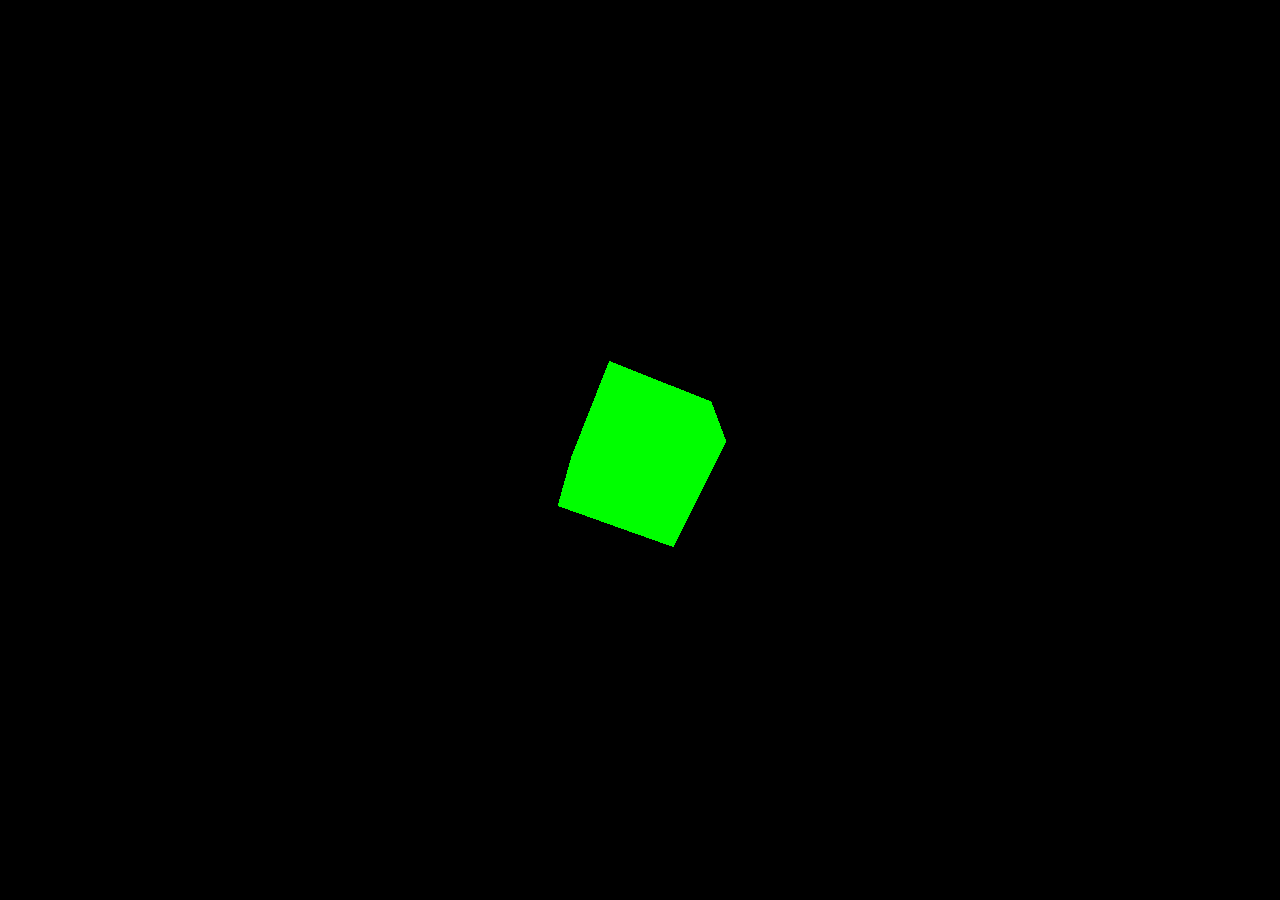
<file: index.html>
<html>
	<head>
		<title>Teste WebGL - Javascript Threejs</title>
		<style>
			body { margin: 0; }
			canvas { width: 100%; height: 100% }
		</style>
	</head>
	<body>
		<script src="js/three.js"></script>
		<script>
			var scene = new THREE.Scene();
			var camera = new THREE.PerspectiveCamera( 75, window.innerWidth/window.innerHeight, 0.1, 1000 );

			var renderer = new THREE.WebGLRenderer();
			renderer.setSize( window.innerWidth, window.innerHeight );
			document.body.appendChild( renderer.domElement );

			var geometry = new THREE.BoxGeometry( 1, 1, 1 );
			var material = new THREE.MeshBasicMaterial( { color: 0x00ff00 } );
			var cube = new THREE.Mesh( geometry, material );
			scene.add( cube );

			camera.position.z = 5;

			var animate = function () {
				requestAnimationFrame( animate );

				cube.rotation.x += 0.1;
				cube.rotation.y += 0.1;

				renderer.render(scene, camera);
			};

			animate();
		</script>
	</body>
</html>
</file>
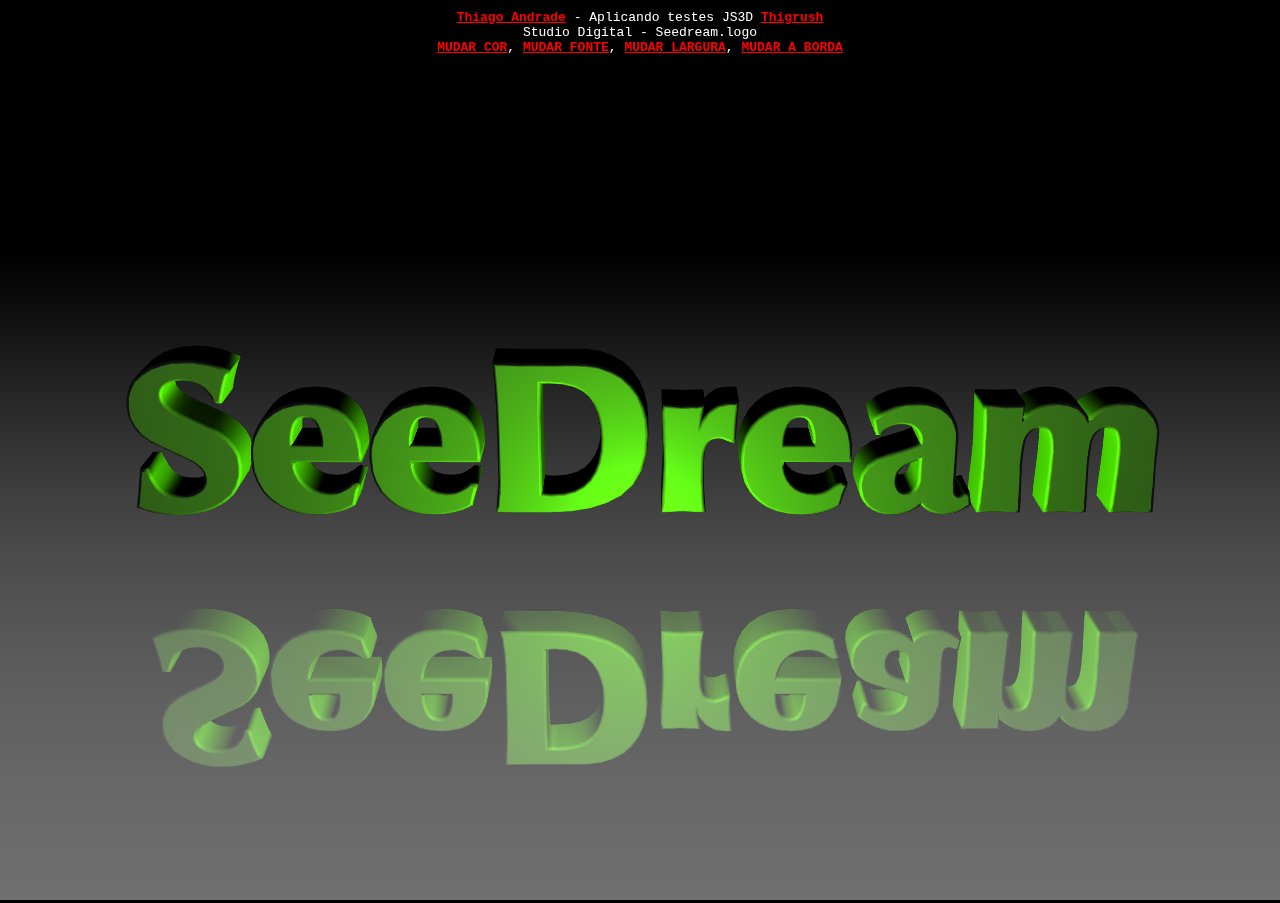
<file: seedream.html>
<!DOCTYPE html>
<html>
	<head>
		<title>Logo Teste SeeDream</title>
		<meta charset="utf-8">
		<meta name="viewport" content="width=device-width, user-scalable=no, minimum-scale=1.0, maximum-scale=1.0">
		<style>
			body {
				font-family: Monospace;
				background-color: #000;
				color: #fff;
				margin: 0px;
				overflow: hidden;
			}
			#info {
				position: absolute;
				top: 10px;
				width: 100%;
				text-align: center;
				z-index: 100;
				display:block;
			}
			#info a, .button { color: #f00; font-weight: bold; text-decoration: underline; cursor: pointer }
		</style>
	</head>
	<body>

		<div id="info">
		<a href="http://seedream.com.br" target="_blank" rel="noopener">Thiago Andrade</a> - Aplicando testes JS3D <a href="http://facebook.com/thigrush" target="_blank" rel="noopener">Thigrush</a>
		<br/>Studio Digital - Seedream.logo
		<br/><span class="button" id="color">MUDAR COR</span>,
			<span class="button" id="font">MUDAR FONTE</span>,
			<span class="button" id="weight">MUDAR LARGURA</span>,
			<span class="button" id="bevel">MUDAR A BORDA</span>
			<a id="permalink" href="#"></a>
		</div>


		<script src="js/three.js"></script>
		<script src="js/GeometryUtils.js"></script>

		<script src="js/Detector.js"></script>
		<script src="js/stats.min.js"></script>

		<script>

			if ( ! Detector.webgl ) Detector.addGetWebGLMessage();

			THREE.Cache.enabled = true;

			var container, stats, permalink, hex, color;

			var camera, cameraTarget, scene, renderer;

			var group, textMesh1, textMesh2, textGeo, materials;

			var firstLetter = true;

			var text = "SeeDream",

				height = 20,
				size = 70,
				hover = 30,

				curveSegments = 4,

				bevelThickness = 2,
				bevelSize = 1.5,
				bevelSegments = 3,
				bevelEnabled = true,

				font = undefined,

				fontName = "optimer", // helvetiker, optimer, gentilis, droid sans, droid serif
				fontWeight = "bold"; // normal bold

			var mirror = true;

			var fontMap = {

				"helvetiker": 0,
				"optimer": 1,
				"gentilis": 2,
				"droid/droid_sans": 3,
				"droid/droid_serif": 4

			};

			var weightMap = {

				"regular": 0,
				"bold": 1

			};

			var reverseFontMap = [];
			var reverseWeightMap = [];

			for ( var i in fontMap ) reverseFontMap[ fontMap[i] ] = i;
			for ( var i in weightMap ) reverseWeightMap[ weightMap[i] ] = i;

			var targetRotation = 0;
			var targetRotationOnMouseDown = 0;

			var mouseX = 0;
			var mouseXOnMouseDown = 0;

			var windowHalfX = window.innerWidth / 2;
			var windowHalfY = window.innerHeight / 2;

			var fontIndex = 1;

			init();
			animate();

			function decimalToHex( d ) {

				var hex = Number( d ).toString( 16 );
				hex = "000000".substr( 0, 6 - hex.length ) + hex;
				return hex.toUpperCase();

			}

			function init() {

				container = document.createElement( 'div' );
				document.body.appendChild( container );

				permalink = document.getElementById( "permalink" );

				// CAMERA

				camera = new THREE.PerspectiveCamera( 30, window.innerWidth / window.innerHeight, 1, 1500 );
				camera.position.set( 0, 400, 700 );

				cameraTarget = new THREE.Vector3( 0, 150, 0 );

				// SCENE

				scene = new THREE.Scene();
				scene.background = new THREE.Color( 0x000000 );
				scene.fog = new THREE.Fog( 0x000000, 250, 1400 );

				// LIGHTS

				var dirLight = new THREE.DirectionalLight( 0xffffff, 0.125 );
				dirLight.position.set( 0, 0, 1 ).normalize();
				scene.add( dirLight );

				var pointLight = new THREE.PointLight( 0xffffff, 1.5 );
				pointLight.position.set( 0, 100, 90 );
				scene.add( pointLight );

				// Get text from hash

				var hash = document.location.hash.substr( 1 );

				if ( hash.length !== 0 ) {

					var colorhash  = hash.substring( 0, 6 );
					var fonthash   = hash.substring( 6, 7 );
					var weighthash = hash.substring( 7, 8 );
					var bevelhash  = hash.substring( 8, 9 );
					var texthash   = hash.substring( 10 );

					hex = colorhash;
					pointLight.color.setHex( parseInt( colorhash, 16 ) );

					fontName = reverseFontMap[ parseInt( fonthash ) ];
					fontWeight = reverseWeightMap[ parseInt( weighthash ) ];

					bevelEnabled = parseInt( bevelhash );

					text = decodeURI( texthash );

					updatePermalink();

				} else {

					pointLight.color.setHSL( Math.random(), 1, 0.5 );
					hex = decimalToHex( pointLight.color.getHex() );

				}

				materials = [
					new THREE.MeshPhongMaterial( { color: 0xffffff, flatShading: true } ), // front
					new THREE.MeshPhongMaterial( { color: 0xffffff } ) // side
				];

				group = new THREE.Group();
				group.position.y = 100;

				scene.add( group );

				loadFont();

				var plane = new THREE.Mesh(
					new THREE.PlaneBufferGeometry( 10000, 10000 ),
					new THREE.MeshBasicMaterial( { color: 0xffffff, opacity: 0.5, transparent: true } )
				);
				plane.position.y = 100;
				plane.rotation.x = - Math.PI / 2;
				scene.add( plane );

				// RENDERER

				renderer = new THREE.WebGLRenderer( { antialias: true } );
				renderer.setPixelRatio( window.devicePixelRatio );
				renderer.setSize( window.innerWidth, window.innerHeight );
				container.appendChild( renderer.domElement );

				// STATS

				stats = new Stats();
				//container.appendChild( stats.dom );

				// EVENTS

				document.addEventListener( 'mousedown', onDocumentMouseDown, false );
				document.addEventListener( 'touchstart', onDocumentTouchStart, false );
				document.addEventListener( 'touchmove', onDocumentTouchMove, false );
				document.addEventListener( 'keypress', onDocumentKeyPress, false );
				document.addEventListener( 'keydown', onDocumentKeyDown, false );

				document.getElementById( "color" ).addEventListener( 'click', function() {

					pointLight.color.setHSL( Math.random(), 1, 0.5 );
					hex = decimalToHex( pointLight.color.getHex() );

					updatePermalink();

				}, false );

				document.getElementById( "font" ).addEventListener( 'click', function() {

					fontIndex ++;

					fontName = reverseFontMap[ fontIndex % reverseFontMap.length ];

					loadFont();

				}, false );


				document.getElementById( "weight" ).addEventListener( 'click', function() {

					if ( fontWeight === "bold" ) {

						fontWeight = "regular";

					} else {

						fontWeight = "bold";

					}

					loadFont();

				}, false );

				document.getElementById( "bevel" ).addEventListener( 'click', function() {

					bevelEnabled = !bevelEnabled;

					refreshText();

				}, false );

				//

				window.addEventListener( 'resize', onWindowResize, false );

			}

			function onWindowResize() {

				windowHalfX = window.innerWidth / 2;
				windowHalfY = window.innerHeight / 2;

				camera.aspect = window.innerWidth / window.innerHeight;
				camera.updateProjectionMatrix();

				renderer.setSize( window.innerWidth, window.innerHeight );

			}

			//

			function boolToNum( b ) {

				return b ? 1 : 0;

			}

			function updatePermalink() {

				var link = hex + fontMap[ fontName ] + weightMap[ fontWeight ] + boolToNum( bevelEnabled ) + "#" + encodeURI( text );

				permalink.href = "#" + link;
				window.location.hash = link;

			}

			function onDocumentKeyDown( event ) {

				if ( firstLetter ) {

					firstLetter = false;
					text = "";

				}

				var keyCode = event.keyCode;

				// backspace

				if ( keyCode == 8 ) {

					event.preventDefault();

					text = text.substring( 0, text.length - 1 );
					refreshText();

					return false;

				}

			}

			function onDocumentKeyPress( event ) {

				var keyCode = event.which;

				// backspace

				if ( keyCode == 8 ) {

					event.preventDefault();

				} else {

					var ch = String.fromCharCode( keyCode );
					text += ch;

					refreshText();

				}

			}

			function loadFont() {

				var loader = new THREE.FontLoader();
				loader.load( 'fonts/' + fontName + '_' + fontWeight + '.typeface.json', function ( response ) {

					font = response;

					refreshText();

				} );

			}

			function createText() {

				textGeo = new THREE.TextGeometry( text, {

					font: font,

					size: size,
					height: height,
					curveSegments: curveSegments,

					bevelThickness: bevelThickness,
					bevelSize: bevelSize,
					bevelEnabled: bevelEnabled

				});

				textGeo.computeBoundingBox();
				textGeo.computeVertexNormals();

				// "fix" side normals by removing z-component of normals for side faces
				// (this doesn't work well for beveled geometry as then we lose nice curvature around z-axis)

				if ( ! bevelEnabled ) {

					var triangleAreaHeuristics = 0.1 * ( height * size );

					for ( var i = 0; i < textGeo.faces.length; i ++ ) {

						var face = textGeo.faces[ i ];

						if ( face.materialIndex == 1 ) {

							for ( var j = 0; j < face.vertexNormals.length; j ++ ) {

								face.vertexNormals[ j ].z = 0;
								face.vertexNormals[ j ].normalize();

							}

							var va = textGeo.vertices[ face.a ];
							var vb = textGeo.vertices[ face.b ];
							var vc = textGeo.vertices[ face.c ];

							var s = THREE.GeometryUtils.triangleArea( va, vb, vc );

							if ( s > triangleAreaHeuristics ) {

								for ( var j = 0; j < face.vertexNormals.length; j ++ ) {

									face.vertexNormals[ j ].copy( face.normal );

								}

							}

						}

					}

				}

				var centerOffset = -0.5 * ( textGeo.boundingBox.max.x - textGeo.boundingBox.min.x );

				textMesh1 = new THREE.Mesh( textGeo, materials );

				textMesh1.position.x = centerOffset;
				textMesh1.position.y = hover;
				textMesh1.position.z = 0;

				textMesh1.rotation.x = 0;
				textMesh1.rotation.y = Math.PI * 2;

				group.add( textMesh1 );

				if ( mirror ) {

					textMesh2 = new THREE.Mesh( textGeo, materials );

					textMesh2.position.x = centerOffset;
					textMesh2.position.y = -hover;
					textMesh2.position.z = height;

					textMesh2.rotation.x = Math.PI;
					textMesh2.rotation.y = Math.PI * 2;

					group.add( textMesh2 );

				}

			}

			function refreshText() {

				updatePermalink();

				group.remove( textMesh1 );
				if ( mirror ) group.remove( textMesh2 );

				if ( !text ) return;

				createText();

			}

			function onDocumentMouseDown( event ) {

				event.preventDefault();

				document.addEventListener( 'mousemove', onDocumentMouseMove, false );
				document.addEventListener( 'mouseup', onDocumentMouseUp, false );
				document.addEventListener( 'mouseout', onDocumentMouseOut, false );

				mouseXOnMouseDown = event.clientX - windowHalfX;
				targetRotationOnMouseDown = targetRotation;

			}

			function onDocumentMouseMove( event ) {

				mouseX = event.clientX - windowHalfX;

				targetRotation = targetRotationOnMouseDown + ( mouseX - mouseXOnMouseDown ) * 0.02;

			}

			function onDocumentMouseUp( event ) {

				document.removeEventListener( 'mousemove', onDocumentMouseMove, false );
				document.removeEventListener( 'mouseup', onDocumentMouseUp, false );
				document.removeEventListener( 'mouseout', onDocumentMouseOut, false );

			}

			function onDocumentMouseOut( event ) {

				document.removeEventListener( 'mousemove', onDocumentMouseMove, false );
				document.removeEventListener( 'mouseup', onDocumentMouseUp, false );
				document.removeEventListener( 'mouseout', onDocumentMouseOut, false );

			}

			function onDocumentTouchStart( event ) {

				if ( event.touches.length == 1 ) {

					event.preventDefault();

					mouseXOnMouseDown = event.touches[ 0 ].pageX - windowHalfX;
					targetRotationOnMouseDown = targetRotation;

				}

			}

			function onDocumentTouchMove( event ) {

				if ( event.touches.length == 1 ) {

					event.preventDefault();

					mouseX = event.touches[ 0 ].pageX - windowHalfX;
					targetRotation = targetRotationOnMouseDown + ( mouseX - mouseXOnMouseDown ) * 0.05;

				}

			}

			//

			function animate() {

				requestAnimationFrame( animate );

				render();
				stats.update();

			}

			function render() {

				group.rotation.y += ( targetRotation - group.rotation.y ) * 0.05;

				camera.lookAt( cameraTarget );

				renderer.clear();
				renderer.render( scene, camera );

			}
		</script>

	</body>
</html>
</file>
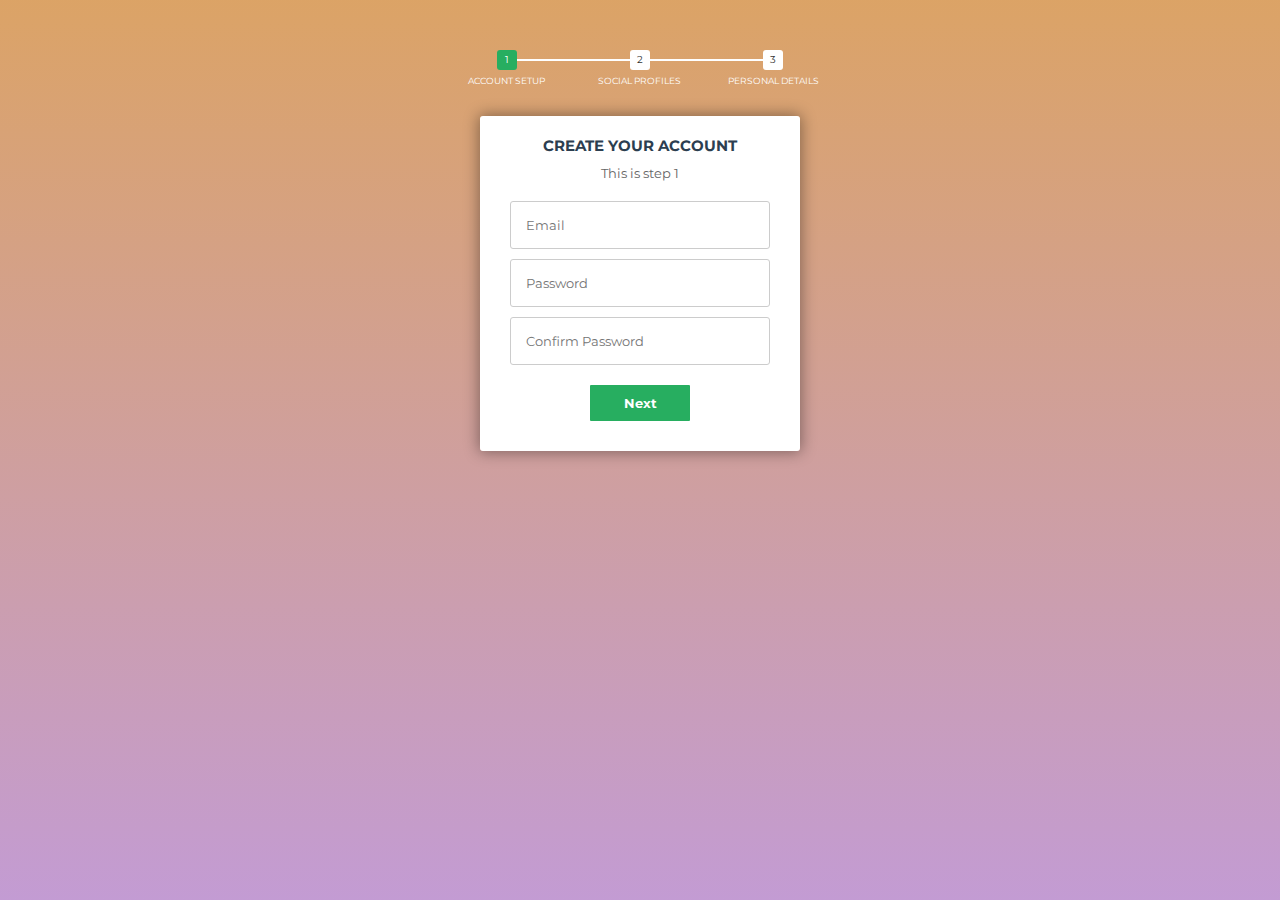
<file: formulario2/contratar.html>
<!DOCTYPE html>


<html lang="PT-BR">


<head>
	<meta charset="utf-8"/>
	<title>TESTE</title>
  <link href="estiloformulario.css" rel="stylesheet" type="text/css"/>
  <script type="text/javascript" src="jquery.js"></script>
  <script type="text/javascript" src="jquery-ui.js"></script>
  <script type="text/javascript" src="comandoformulario.js"></script>
</head>

<body>
  <!-- multistep form -->
<form action="mail.php" id="msform" method="POST">
  <!-- progressbar -->
  <ul id="progressbar">
    <li class="active">Account Setup</li>
    <li>Social Profiles</li>
    <li>Personal Details</li>
  </ul>
  <!-- fieldsets -->
  <fieldset>
    <h2 class="fs-title">Create your account</h2>
    <h3 class="fs-subtitle">This is step 1</h3>
    <input type="text" name="email" placeholder="Email" />
    <input type="password" name="pass" placeholder="Password" />
    <input type="password" name="cpass" placeholder="Confirm Password" />
    <input type="button" name="next" class="next action-button" value="Next" />
  </fieldset>
  <fieldset>
    <h2 class="fs-title">Social Profiles</h2>
    <h3 class="fs-subtitle">Your presence on the social network</h3>
    <input type="text" name="twitter" placeholder="Twitter" />
    <input type="text" name="facebook" placeholder="Facebook" />
    <input type="text" name="gplus" placeholder="Google Plus" />
    <input type="button" name="previous" class="previous action-button" value="Previous" />
    <input type="button" name="next" class="next action-button" value="Next" />
  </fieldset>
  <fieldset>
    <h2 class="fs-title">Personal Details</h2>
    <h3 class="fs-subtitle">We will never sell it</h3>
    <input type="text" name="fname" placeholder="First Name" />
    <input type="text" name="lname" placeholder="Last Name" />
    <input type="text" name="phone" placeholder="Phone" />
    <textarea name="address" placeholder="Address"></textarea>
    <input type="button" name="previous" class="previous action-button" value="Previous" />
    <input type="submit" name="submit" class="submit action-button" value="Submit" />
  </fieldset>
</form>
<script type="text/javascript" src="jquery-ui.js"></script>
<script type="text/javascript" src="comandoformulario.js"></script>
</body>

</html>
</file>
<file: formulario2/estiloformulario.css>
/*custom font*/
@import url(https://fonts.googleapis.com/css?family=Montserrat);

/*basic reset*/
* {margin: 0; padding: 0;}

html {
  height: 100%;
  /*Image only BG fallback*/
  
  /*background = gradient + image pattern combo*/
  background: 
    linear-gradient(rgba(196, 102, 0, 0.6), rgba(155, 89, 182, 0.6));
}

body {
  font-family: montserrat, arial, verdana;
}
/*form styles*/
#msform {
  width: 400px;
  margin: 50px auto;
  text-align: center;
  position: relative;
}
#msform fieldset {
  background: white;
  border: 0 none;
  border-radius: 3px;
  box-shadow: 0 0 15px 1px rgba(0, 0, 0, 0.4);
  padding: 20px 30px;
  box-sizing: border-box;
  width: 80%;
  margin: 0 10%;
  
  /*stacking fieldsets above each other*/
  position: relative;
}
/*Hide all except first fieldset*/
#msform fieldset:not(:first-of-type) {
  display: none;
}
/*inputs*/
#msform input, #msform textarea {
  padding: 15px;
  border: 1px solid #ccc;
  border-radius: 3px;
  margin-bottom: 10px;
  width: 100%;
  box-sizing: border-box;
  font-family: montserrat;
  color: #2C3E50;
  font-size: 13px;
}
/*buttons*/
#msform .action-button {
  width: 100px;
  background: #27AE60;
  font-weight: bold;
  color: white;
  border: 0 none;
  border-radius: 1px;
  cursor: pointer;
  padding: 10px 5px;
  margin: 10px 5px;
}
#msform .action-button:hover, #msform .action-button:focus {
  box-shadow: 0 0 0 2px white, 0 0 0 3px #27AE60;
}
/*headings*/
.fs-title {
  font-size: 15px;
  text-transform: uppercase;
  color: #2C3E50;
  margin-bottom: 10px;
}
.fs-subtitle {
  font-weight: normal;
  font-size: 13px;
  color: #666;
  margin-bottom: 20px;
}
/*progressbar*/
#progressbar {
  margin-bottom: 30px;
  overflow: hidden;
  /*CSS counters to number the steps*/
  counter-reset: step;
}
#progressbar li {
  list-style-type: none;
  color: white;
  text-transform: uppercase;
  font-size: 9px;
  width: 33.33%;
  float: left;
  position: relative;
}
#progressbar li:before {
  content: counter(step);
  counter-increment: step;
  width: 20px;
  line-height: 20px;
  display: block;
  font-size: 10px;
  color: #333;
  background: white;
  border-radius: 3px;
  margin: 0 auto 5px auto;
}
/*progressbar connectors*/
#progressbar li:after {
  content: '';
  width: 100%;
  height: 2px;
  background: white;
  position: absolute;
  left: -50%;
  top: 9px;
  z-index: -1; /*put it behind the numbers*/
}
#progressbar li:first-child:after {
  /*connector not needed before the first step*/
  content: none; 
}
/*marking active/completed steps green*/
/*The number of the step and the connector before it = green*/
#progressbar li.active:before,  #progressbar li.active:after{
  background: #27AE60;
  color: white;
}
</file>
